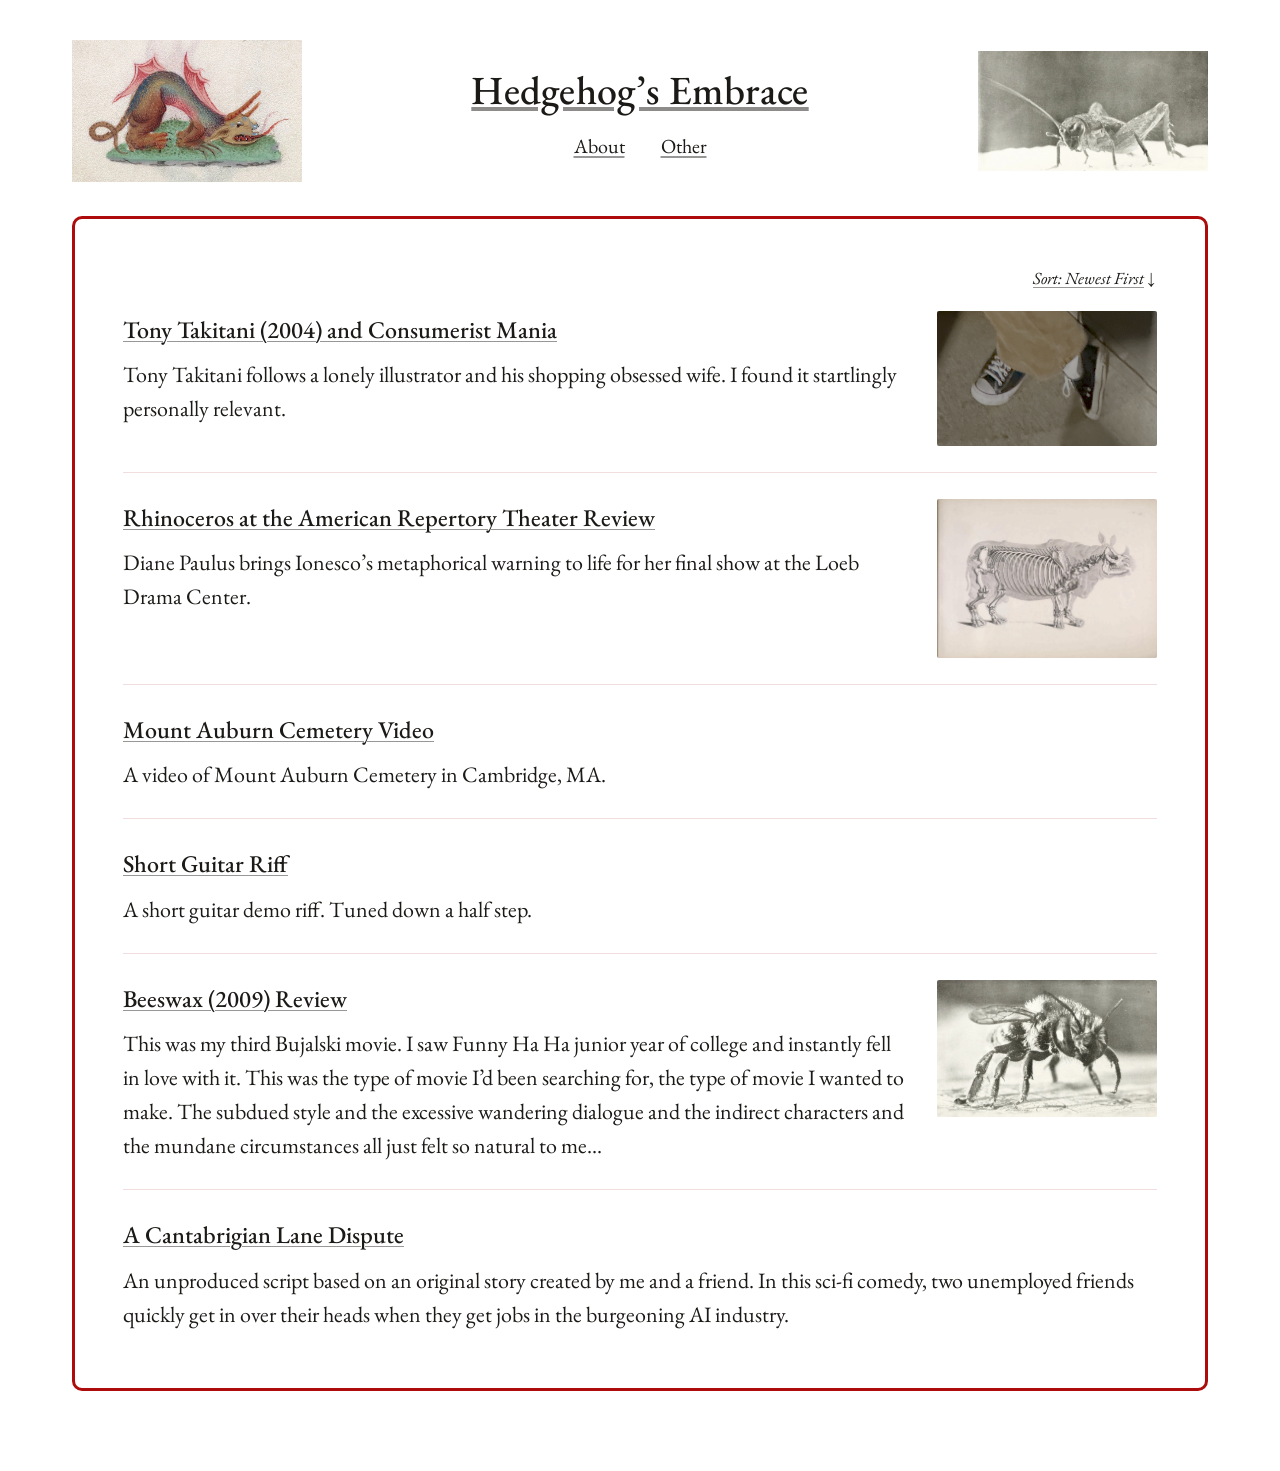
<file: index.html>
<!DOCTYPE html>
<html lang="en">
<head>
<meta charset="UTF-8">
<meta name="viewport" content="width=device-width, initial-scale=1.0">
<title>Hedgehog's Embrace</title>
<link rel="stylesheet" href="style.css">
</head>
<body>
  <div class="wrap">
    <header class="site-header">
      <div class="header-art left">
        <img src="assets/dragon.png" alt="">
      </div>
      <div class="site-title-block">
        <h1 class="site-title"><a href="index.html">Hedgehog&rsquo;s Embrace</a></h1>
        <nav class="site-nav">
          <a href="about.html">About</a>
          <a href="other.html">Other</a>
        </nav>
      </div>
      <div class="header-art right">
        <img src="assets/grasshopper.png" alt="">
      </div>
    </header>

    <section class="panel">
      <div class="panel-toolbar">
        <button id="sort-toggle" class="sort-toggle" data-order="desc" type="button" aria-label="Toggle sort order">
          Sort: <span class="label">Newest First</span><span class="arrow">&#8595;</span>
        </button>
      </div>
      <div id="post-list" class="post-list"></div>
    </section>
  </div>

  <script src="posts.js"></script>
  <script src="main.js"></script>
</body>
</html>
</file>
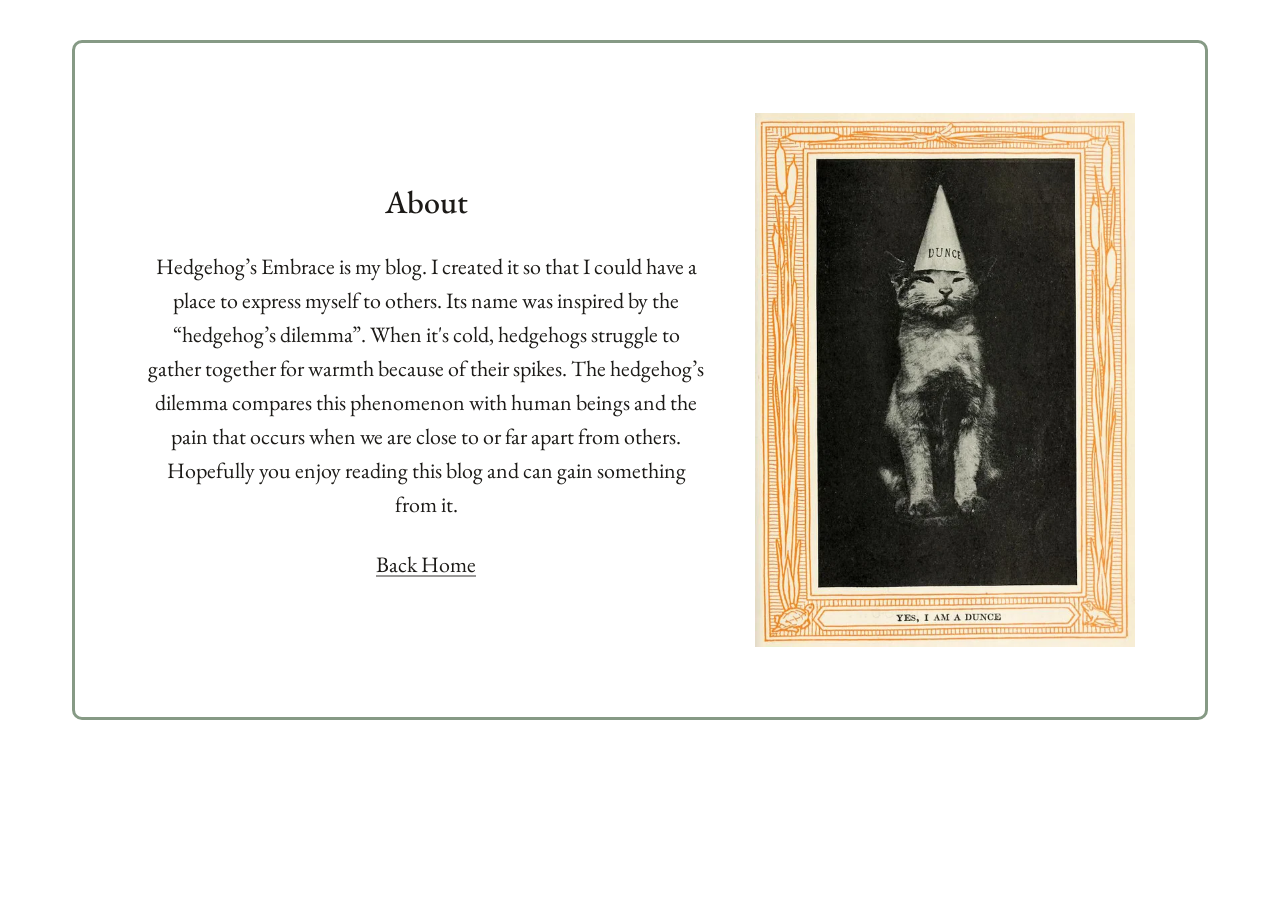
<file: about.html>
<!DOCTYPE html>
<html lang="en">
<head>
<meta charset="UTF-8">
<meta name="viewport" content="width=device-width, initial-scale=1.0">
<title>About &mdash; Hedgehog's Embrace</title>
<link rel="stylesheet" href="style.css">
</head>
<body>
  <div class="wrap">
    <section class="about-panel">
      <div class="about-text">
        <h1>About</h1>
        <p>
          Hedgehog&rsquo;s Embrace is my blog. I created it so that I could have a place to express myself to others.
          Its name was inspired by the &ldquo;hedgehog&rsquo;s dilemma&rdquo;. When it's cold, hedgehogs struggle to gather together for warmth because of their spikes. 
          The hedgehog&rsquo;s dilemma compares this phenomenon with human beings and the pain that occurs when we are close to or far apart from others. 
          Hopefully you enjoy reading this blog and can gain something from it.
        </p>
        <a href="index.html">Back Home</a>
      </div>
      <div class="about-art">
        <img src="assets/cat.png" alt="A cat wearing a dunce cap, captioned 'Yes, I am a dunce'">
      </div>
    </section>
  </div>
</body>
</html>
</file>
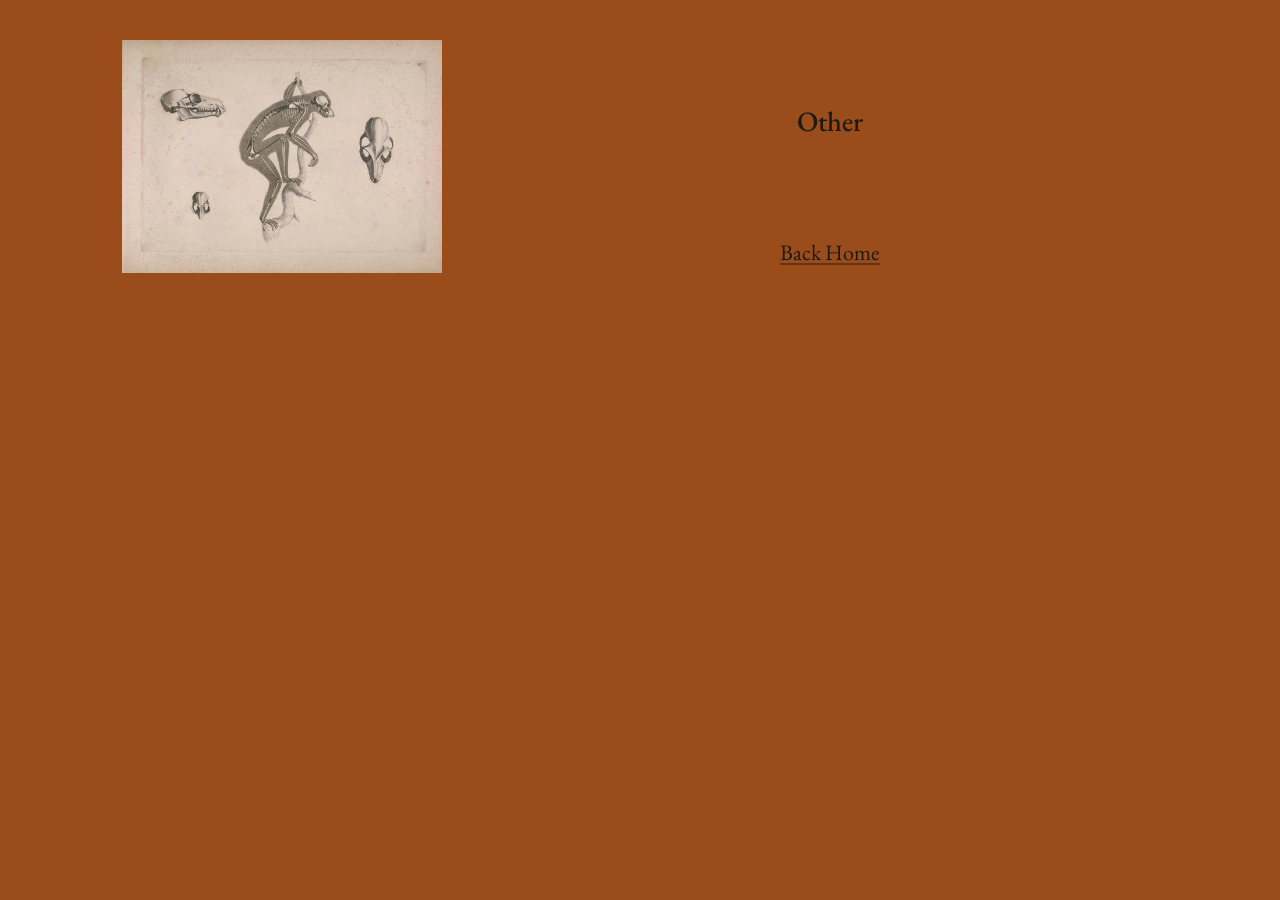
<file: other.html>
<!DOCTYPE html>
<html lang="en">
<head>
<meta charset="UTF-8">
<meta name="viewport" content="width=device-width, initial-scale=1.0">
<title>Other &mdash; Hedgehog's Embrace</title>
<link rel="stylesheet" href="style.css">
</head>
<body class="other-page">
  <div class="other-wrap">
    <div class="other-art">
      <img src="assets/skeleton.png" alt="An anatomical illustration of a hedgehog skeleton alongside skull studies">
    </div>
    <h1 class="other-heading">Other</h1>
    <a class="other-back" href="index.html">Back Home</a>
  </div>
</body>
</html>
</file>
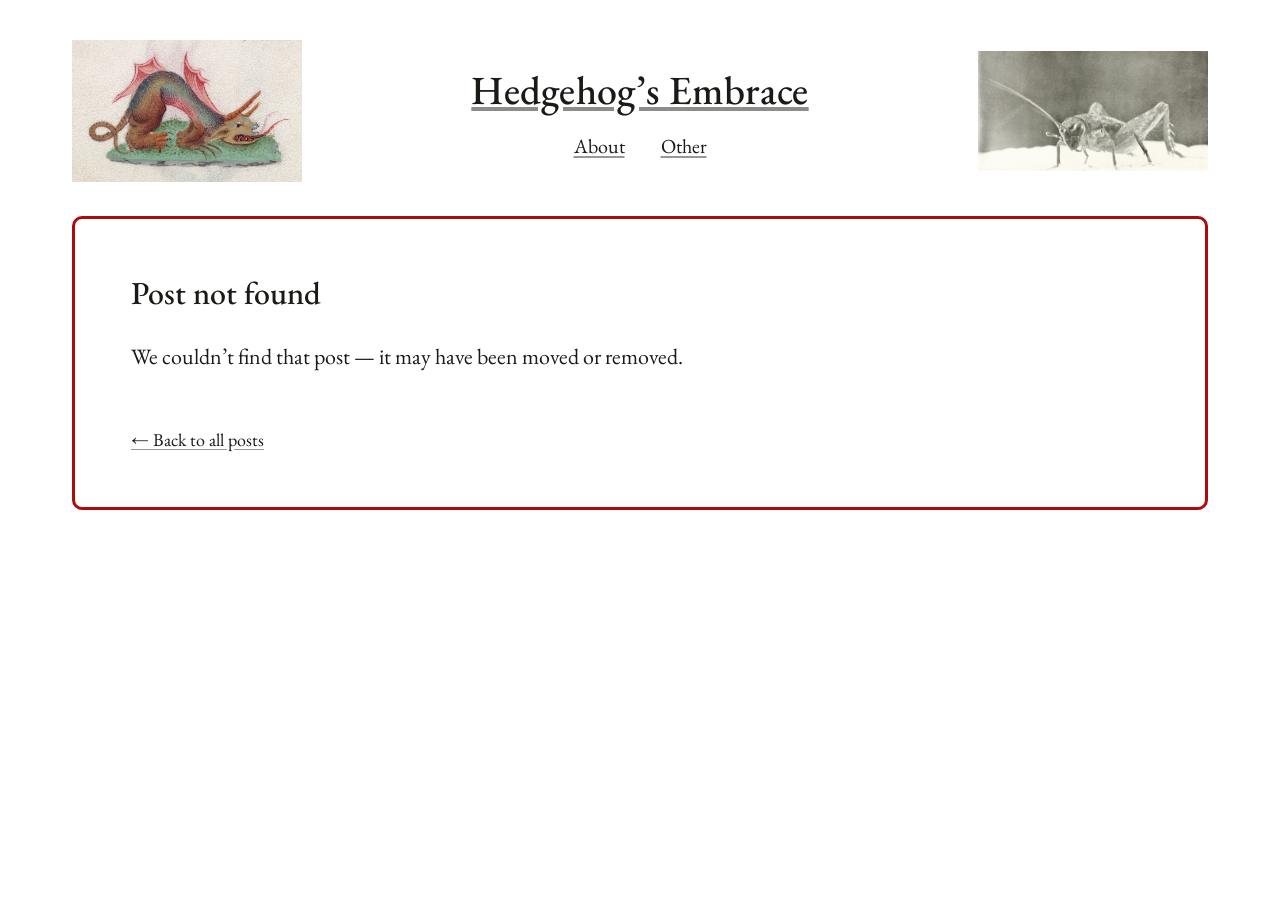
<file: post.html>
<!DOCTYPE html>
<html lang="en">
<head>
<meta charset="UTF-8">
<meta name="viewport" content="width=device-width, initial-scale=1.0">
<title id="page-title">Post &mdash; Hedgehog's Embrace</title>
<link rel="stylesheet" href="style.css">
</head>
<body>
  <div class="wrap">
    <header class="site-header">
      <div class="header-art left">
        <img src="assets/dragon.png" alt="">
      </div>
      <div class="site-title-block">
        <h1 class="site-title"><a href="index.html">Hedgehog&rsquo;s Embrace</a></h1>
        <nav class="site-nav">
          <a href="about.html">About</a>
          <a href="other.html">Other</a>
        </nav>
      </div>
      <div class="header-art right">
        <img src="assets/grasshopper.png" alt="">
      </div>
    </header>

    <section class="post-panel" id="post-panel">
      <!-- filled in by post.js -->
    </section>
  </div>

  <script src="posts.js"></script>
  <script src="post.js"></script>
</body>
</html>
</file>
<file: style.css>
@import url('https://fonts.googleapis.com/css2?family=EB+Garamond:ital,wght@0,400;0,500;0,600;1,400;1,500&display=swap');

:root {
  --red: #AE0C0C;
  --green: #869A85;
  --other-bg: #9A4C1A;
  --ink: #1c1a17;
  --paper: #ffffff;
  --divider: #f0dede;
  --link-hover: #7a0a0a;
}

* { box-sizing: border-box; }

html { scroll-behavior: smooth; }

body {
  margin: 0;
  font-family: 'EB Garamond', Georgia, 'Times New Roman', serif;
  color: var(--ink);
  background: var(--paper);
  font-size: 22px;
  line-height: 1.55;
}

a {
  color: var(--ink);
  text-decoration: underline;
  text-decoration-color: rgba(28,26,23,0.45);
  text-underline-offset: 3px;
  transition: color 0.15s ease, text-decoration-color 0.15s ease;
}

a:hover {
  color: var(--link-hover);
  text-decoration-color: var(--link-hover);
}

.wrap {
  max-width: 1200px;
  margin: 0 auto;
  padding: 40px 32px 80px;
}

/* ---------- Header ---------- */

.site-header {
  display: flex;
  align-items: center;
  justify-content: space-between;
  gap: 24px;
  margin-bottom: 34px;
}

.site-header .header-art {
  flex: 0 0 auto;
  width: 230px;
  max-width: 30vw;
}

.site-header .header-art img {
  display: block;
  width: 100%;
  height: auto;
}

.site-title-block {
  flex: 1 1 auto;
  text-align: center;
}

.site-title {
  font-size: clamp(26px, 4vw, 40px);
  font-weight: 500;
  margin: 0 0 10px;
  letter-spacing: 0.3px;
}

.site-title a {
  text-decoration: underline;
  text-decoration-color: rgba(28,26,23,0.5);
}

.site-nav {
  display: flex;
  justify-content: center;
  gap: 36px;
  font-size: 20px;
}

/* ---------- Post list panel ---------- */

.panel {
  border: 3px solid var(--red);
  border-radius: 10px;
  padding: 44px 48px 56px;
  background: var(--paper);
}

.panel-toolbar {
  display: flex;
  justify-content: flex-end;
  align-items: center;
  margin-bottom: 18px;
}

.sort-toggle {
  background: none;
  border: none;
  font-family: inherit;
  font-size: 17px;
  font-style: italic;
  color: var(--ink);
  cursor: pointer;
  text-decoration: underline;
  text-decoration-color: rgba(28,26,23,0.45);
  text-underline-offset: 3px;
  padding: 4px 2px;
}

.sort-toggle:hover { color: var(--link-hover); }

.sort-toggle .arrow {
  display: inline-block;
  margin-left: 4px;
  transition: transform 0.15s ease;
}

.sort-toggle[data-order="asc"] .arrow { transform: rotate(180deg); }

.post-list { }

.post-item {
  padding: 26px 0;
  border-bottom: 1px solid var(--divider);
  display: flex;
  gap: 32px;
  align-items: flex-start;
}

.post-item:first-child { padding-top: 0; }
.post-item:last-child { border-bottom: none; padding-bottom: 0; }

.post-item.has-image .post-text { flex: 1 1 auto; }
.post-item .post-thumb {
  flex: 0 0 auto;
  width: 220px;
}
.post-item .post-thumb img {
  display: block;
  width: 100%;
  height: auto;
  border-radius: 2px;
}

.post-item.image-left { flex-direction: row; }
.post-item.image-right { flex-direction: row-reverse; }

.post-title {
  font-size: 24px;
  font-weight: 500;
  margin: 0 0 10px;
}

.post-title a { text-decoration-thickness: 1px; }

.post-excerpt { margin: 0; }

.post-date {
  display: block;
  font-size: 15px;
  font-style: italic;
  color: #7a746c;
  margin: -4px 0 10px;
}

.read-more { white-space: nowrap; }

.empty-state {
  text-align: center;
  font-style: italic;
  color: #7a746c;
  padding: 30px 0;
}

/* ---------- About page ---------- */

.about-panel {
  border: 3px solid var(--green);
  border-radius: 10px;
  padding: 70px 70px;
  display: flex;
  align-items: center;
  gap: 48px;
}

.about-text {
  flex: 1 1 auto;
  text-align: center;
}

.about-text h1 {
  font-size: 32px;
  font-weight: 500;
  margin: 0 0 22px;
}

.about-text p {
  margin: 0 0 26px;
}

.about-art {
  flex: 0 0 auto;
  width: 380px;
  max-width: 34vw;
}

.about-art img {
  display: block;
  width: 100%;
  height: auto;
}

/* ---------- Other page ---------- */

body.other-page {
  background: var(--other-bg);
  min-height: 100vh;
}

.other-wrap {
  max-width: 1100px;
  margin: 0 auto;
  padding: 40px 32px;
  display: grid;
  grid-template-columns: 320px 1fr;
  grid-template-rows: auto auto;
  column-gap: 60px;
  align-items: start;
}

.other-art {
  grid-column: 1;
  grid-row: 1 / span 2;
  width: 100%;
}

.other-art img {
  display: block;
  width: 100%;
  height: auto;
}

.other-heading {
  grid-column: 2;
  grid-row: 1;
  font-size: 28px;
  font-weight: 500;
  margin: 60px 0 0;
  text-align: center;
}

.other-back {
  grid-column: 2;
  grid-row: 2;
  margin-top: 90px;
  text-align: center;
  font-size: 22px;
}

.other-content {
  grid-column: 1 / -1;
  margin-top: 34px;
}

/* ---------- Single post page ---------- */

.post-panel {
  border: 3px solid var(--red);
  border-radius: 10px;
  padding: 50px 56px;
}

.post-panel .post-date { margin-bottom: 22px; }

.post-panel h1 {
  font-size: 32px;
  font-weight: 500;
  margin: 0 0 6px;
}

.post-body p { margin: 0 0 8px; }

.post-hero {
  width: 100%;
  max-width: 480px;
  height: auto;
  display: block;
  margin: 0 0 26px;
  border-radius: 2px;
}

.back-link {
  display: inline-block;
  margin-top: 30px;
  font-size: 18px;
}

/* ---------- Responsive ---------- */

@media (max-width: 720px) {
  body { font-size: 16px; }
  .site-header { flex-wrap: wrap; justify-content: center; text-align: center; }
  .site-header .header-art { width: 110px; }
  .panel, .post-panel { padding: 30px 22px; }
  .about-panel { flex-direction: column; padding: 36px 26px; }
  .about-art { width: 220px; max-width: 60vw; }
  .post-item.has-image { flex-direction: column !important; }
  .post-item .post-thumb { width: 100%; }
  .other-wrap { grid-template-columns: 1fr; }
  .other-art { grid-row: 1; max-width: 220px; margin: 0 auto; }
  .other-heading, .other-back { grid-column: 1; text-align: center; margin-top: 24px; }
}

.post-body p {
  text-indent: 2em;
}
</file>
